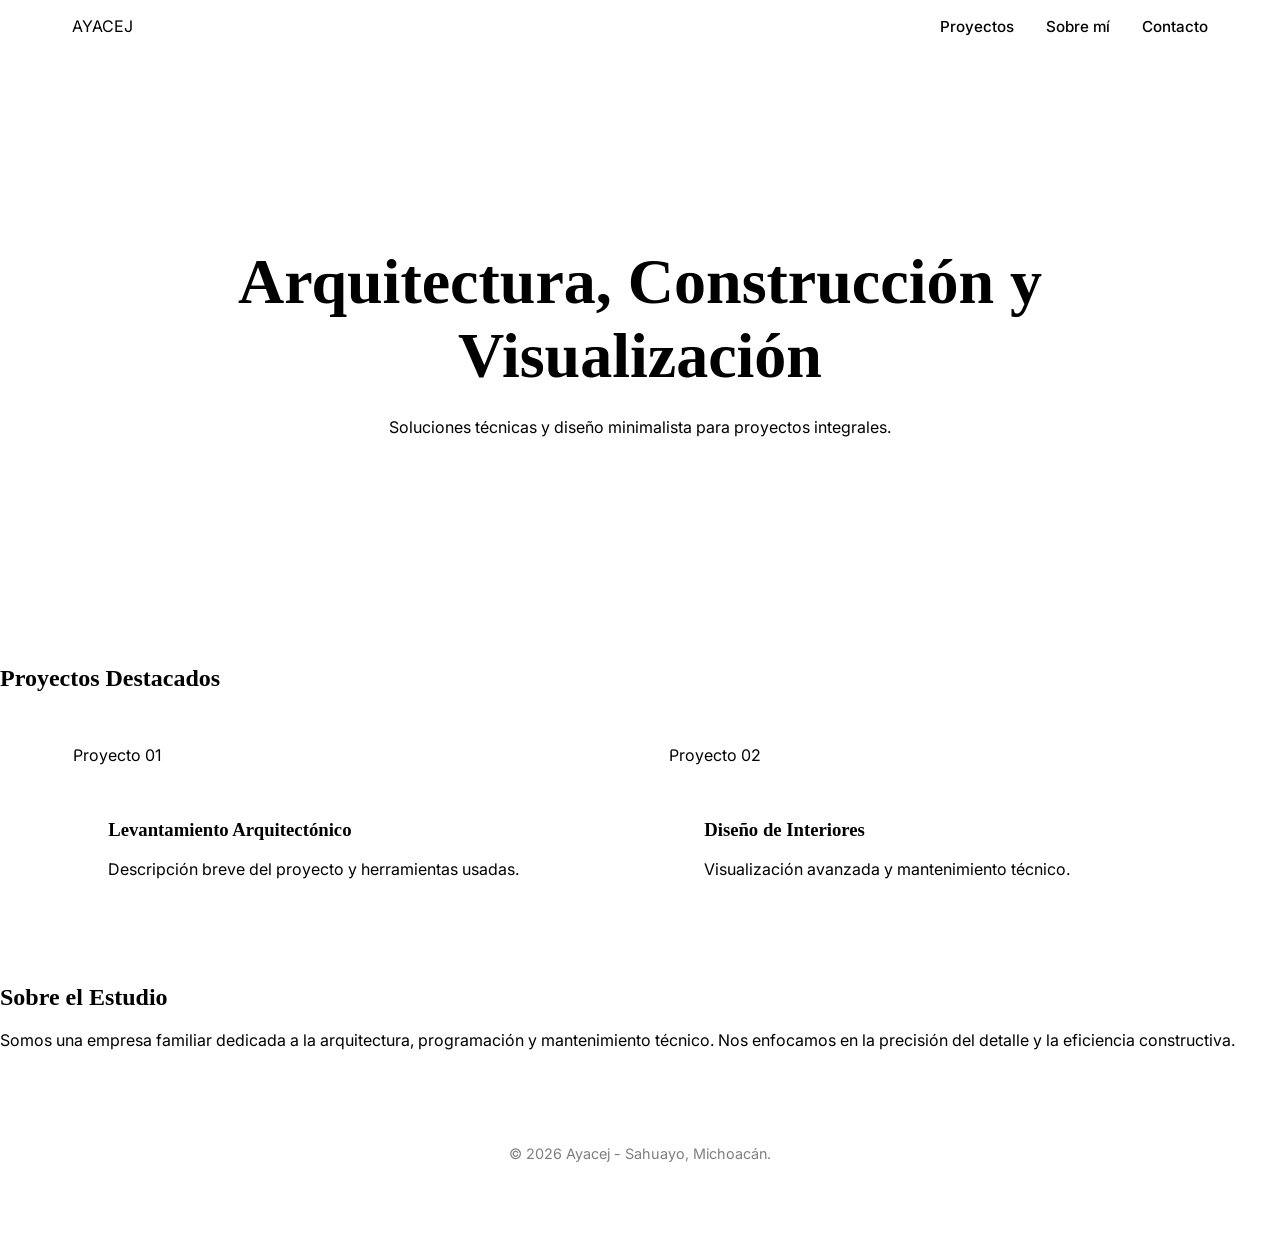
<file: index.html.html>
<!DOCTYPE html>
<html lang="es">
<head>
    <meta charset="UTF-8">
    <meta name="viewport" content="width=device-width, initial-scale=1.0">
    <title>Portafolio de Arquitectura | Ayacej</title>
    <link rel="stylesheet" href="style.css">
    <link rel="preconnect" href="https://fonts.googleapis.com">
    <link href="https://fonts.googleapis.com/css2?family=Inter:wght@300;400;700&display=swap" rel="stylesheet">
</head>
<body>

    <header>
        <nav>
            <div class="logo">AYACEJ</div>
            <ul>
                <li><a href="#proyectos">Proyectos</a></li>
                <li><a href="#sobre-mi">Sobre mí</a></li>
                <li><a href="#contacto">Contacto</a></li>
            </ul>
        </nav>
    </header>

    <section id="hero">
        <h1>Arquitectura, Construcción y Visualización</h1>
        <p>Soluciones técnicas y diseño minimalista para proyectos integrales.</p>
    </section>

    <main id="proyectos">
        <h2 class="section-title">Proyectos Destacados</h2>
        <div class="grid-proyectos">
            <div class="card">
                <div class="imagen-placeholder">Proyecto 01</div>
                <div class="info">
                    <h3>Levantamiento Arquitectónico</h3>
                    <p>Descripción breve del proyecto y herramientas usadas.</p>
                </div>
            </div>
            <div class="card">
                <div class="imagen-placeholder">Proyecto 02</div>
                <div class="info">
                    <h3>Diseño de Interiores</h3>
                    <p>Visualización avanzada y mantenimiento técnico.</p>
                </div>
            </div>
            </div>
    </main>

    <section id="sobre-mi">
        <div class="container">
            <h2>Sobre el Estudio</h2>
            <p>Somos una empresa familiar dedicada a la arquitectura, programación y mantenimiento técnico. Nos enfocamos en la precisión del detalle y la eficiencia constructiva.</p>
        </div>
    </section>

    <footer>
        <p>&copy; 2026 Ayacej - Sahuayo, Michoacán.</p>
    </footer>

</body>
</html>
</file>
<file: style.css>
:root {
    --bg-dark: #0B1120;     
    --card-dark: rgba(30, 41, 59, 0.65); 
    --text-dark: #f1f5f9;   
    --acento: #38BDF8;      
    --bg-light: #F0F9FF;    
    --card-light: rgba(255, 255, 255, 0.9); 
    --text-light: #0F172A;  
}

/* --- REGLAS UNIVERSALES --- */
*, *::before, *::after { box-sizing: border-box; }
html, body { overflow-x: hidden; width: 100%; margin: 0; padding: 0; }

body { font-family: 'Inter', sans-serif; transition: background-color 0.5s ease, color 0.5s ease; }
body.dark-mode { background-color: var(--bg-dark); color: var(--text-dark); }
body.light-mode { background-color: var(--bg-light); color: var(--text-light); }

h1, h2, h3 { font-family: 'Playfair Display', serif; }
a { text-decoration: none; color: inherit !important; } /* Fuerza color neutro */

/* --- HEADER (FIX LOGO) --- */
header { 
    position: sticky; top: 0; z-index: 1000; 
    backdrop-filter: blur(12px); -webkit-backdrop-filter: blur(12px);
    border-bottom: 1px solid rgba(255, 255, 255, 0.05); 
    transition: 0.5s;
}
body.dark-mode header { background: rgba(11, 17, 32, 0.9); }
body.light-mode header { background: rgba(240, 249, 255, 0.9); border-bottom-color: rgba(2, 132, 199, 0.1); }

nav { display: flex; justify-content: space-between; align-items: center; max-width: 1200px; margin: 0 auto; padding: 1rem 2rem; }

.logo-link { display: flex; align-items: center; }
.logo-container { 
    display: flex; align-items: center; position: relative; 
    padding-left: 45px; /* Espacio fijo para el logo */
    height: 40px; 
}

.logo-img { 
    height: 40px; width: 40px; object-fit: contain; 
    position: absolute; left: 0; top: 0;
    transition: opacity 0.4s ease; 
}
body.dark-mode .logo-light, body.light-mode .logo-dark { opacity: 0; }
body.dark-mode .logo-dark, body.light-mode .logo-light { opacity: 1; }

.logo-text { font-size: 1.4rem; letter-spacing: 2px; font-weight: 700; color: inherit !important; }

/* --- NAVEGACIÓN --- */
.nav-right { display: flex; align-items: center; gap: 2rem; }
nav ul { display: flex; list-style: none; gap: 2rem; margin: 0; padding: 0; }
nav ul li a { font-size: 0.95rem; font-weight: 500; }
nav ul li a:hover { color: var(--acento) !important; }

.btn-outline-nav { border: 1px solid var(--acento); padding: 0.6rem 1.2rem; border-radius: 6px; color: var(--acento) !important; }
.btn-outline-nav:hover { background: var(--acento); color: #000 !important; }

/* Toggle Tema */
.theme-toggle-wrapper { position: relative; z-index: 1005; }
.toggle-checkbox { opacity: 0; position: absolute; }
.toggle-label { display: flex; align-items: center; width: 64px; height: 34px; background: #1e293b; border-radius: 20px; cursor: pointer; position: relative; border: 1px solid rgba(255,255,255,0.1); }
.toggle-thumb { width: 26px; height: 26px; background: white; border-radius: 50%; position: absolute; left: 4px; transition: 0.4s; z-index: 2; box-shadow: 0 2px 4px rgba(0,0,0,0.2); }
.toggle-icons { display: flex; justify-content: space-between; width: 100%; padding: 0 8px; font-size: 14px; }
.toggle-checkbox:checked + .toggle-label { background: #cbd5e1; }
.toggle-checkbox:checked + .toggle-label .toggle-thumb { transform: translateX(30px); background: #0284C7; }

.mobile-menu-btn { display: none; background: none; border: none; font-size: 1.8rem; color: inherit; cursor: pointer; position: relative; z-index: 1005; }

/* --- SECCIONES --- */
#hero { padding: 12rem 2rem; text-align: center; }
#hero h1 { font-size: 4rem; margin-bottom: 1.5rem; max-width: 900px; margin: 0 auto 1.5rem; }
.hero-ctas { display: flex; justify-content: center; gap: 1.5rem; }

.btn-primary { background: var(--acento); color: #000 !important; padding: 1rem 2.5rem; border-radius: 8px; font-weight: 700; }
.btn-secondary { 
    border: 1px solid var(--acento); padding: 1rem 2.5rem; border-radius: 8px; 
    color: inherit !important; background: transparent; 
}
.btn-secondary:hover { background: rgba(56, 189, 248, 0.1); box-shadow: 0 0 15px rgba(56, 189, 248, 0.3); }

/* --- TARJETAS (ZOOM + MÁS BRILLO AZUL) --- */
.grid-proyectos { display: grid; grid-template-columns: repeat(auto-fit, minmax(360px, 1fr)); gap: 3.5rem; max-width: 1200px; margin: 0 auto; padding: 2rem; }
.card { 
    border-radius: 12px; overflow: hidden; 
    border: 1px solid rgba(255,255,255,0.05); 
    transition: transform 0.4s cubic-bezier(0.175, 0.885, 0.32, 1.275), box-shadow 0.4s, border-color 0.4s;
    position: relative;
}
body.dark-mode .card { background: var(--card-dark); }
body.light-mode .card { background: var(--card-light); border-color: rgba(0,0,0,0.05); }

.card:hover { 
    transform: translateY(-15px) scale(1.05); /* ZOOM POTENCIADO */
    border-color: var(--acento); 
    /* Brillo azul más fuerte */
    box-shadow: 0 0 40px rgba(56, 189, 248, 0.5), 0 20px 40px rgba(0,0,0,0.5); 
}

.imagen-contenedor { height: 320px; position: relative; background: #000; overflow: hidden; }
.slideshow-img { position: absolute; top:0; left:0; width:100%; height:100%; object-fit:cover; opacity:0; animation: crossfade 16s infinite; }
.img-1 { animation-delay: 0s; } .img-2 { animation-delay: 4s; } .img-3 { animation-delay: 8s; } .img-4 { animation-delay: 12s; }
@keyframes crossfade { 0%, 100% { opacity: 0; } 5%, 25% { opacity: 1; } 30% { opacity: 0; } }

.hover-video { position: absolute; top:0; left:0; width:100%; height:100%; object-fit:cover; opacity:0; transition: 0.5s; z-index: 10; }
.card:hover .hover-video { opacity: 1; transform: scale(1.05); }
.info { padding: 2.2rem; }

/* --- SOBRE MI Y CONTACTO (CENTRADO) --- */
.about-container { max-width: 800px; margin: 6rem auto; padding: 4rem 2rem; text-align: center; border-top: 1px solid rgba(255,255,255,0.05); }
.about-container h2 { font-size: 2.5rem; margin-bottom: 1.5rem; }
.about-container p { font-size: 1.2rem; line-height: 1.8; opacity: 0.8; margin: 0 auto; }

.contacto-container { text-align: center; padding: 5rem 2rem; margin: 5rem auto; max-width: 850px; border-radius: 24px; border: 1px solid rgba(255,255,255,0.05); backdrop-filter: blur(10px); }
body.dark-mode .contacto-container { background: var(--card-dark); }
body.light-mode .contacto-container { background: var(--card-light); border-color: rgba(2, 132, 199, 0.1); }
.contacto-desc { font-size: 1.15rem; line-height: 1.6; margin: 1.5rem auto 2.5rem; max-width: 600px; }
.contacto-links { display: flex; justify-content: center; gap: 2rem; margin-top: 2rem; }
.contacto-btn { padding: 1.2rem 2.5rem; border-radius: 12px; font-weight: 700; color: #000 !important; }
.whatsapp-btn { background: #25D366; }
.email-btn { background: var(--acento); }

/* STATUS DOT (LUZ VERDE) */
.disponibilidad { margin-top: 2.5rem; display: flex; align-items: center; justify-content: center; gap: 10px; opacity: 0.8; }
.status-dot { 
    width: 12px; height: 12px; background-color: #22c55e; border-radius: 50%; 
    box-shadow: 0 0 10px #22c55e, 0 0 20px rgba(34, 197, 94, 0.6); 
    animation: pulse 2s infinite; 
}
@keyframes pulse { 
    0% { transform: scale(1); box-shadow: 0 0 8px #22c55e; } 
    50% { transform: scale(1.3); box-shadow: 0 0 18px #22c55e; } 
    100% { transform: scale(1); box-shadow: 0 0 8px #22c55e; } 
}

/* --- RESPONSIVO --- */
@media (max-width: 992px) {
    .mobile-menu-btn { display: block; }
    nav ul { 
        position: fixed; top: 0; left: 0; width: 100%; height: 100vh; 
        flex-direction: column; justify-content: center; align-items: center; 
        transform: translateX(100%); transition: 0.5s; z-index: 1000; 
    }
    body.dark-mode nav ul { background: var(--bg-dark); }
    body.light-mode nav ul { background: var(--bg-light); }
    nav ul.active { transform: translateX(0); }
    .logo-text { font-size: 1.1rem; }
    #hero h1 { font-size: 2.5rem; }
    .contacto-links { flex-direction: column; gap: 1.5rem; }
}

footer { padding: 4rem; text-align: center; opacity: 0.5; font-size: 0.9rem; }
.fade-element { opacity: 0; transform: translateY(30px); transition: 1s ease; }
.fade-element.visible { opacity: 1; transform: translateY(0); }
</file>
